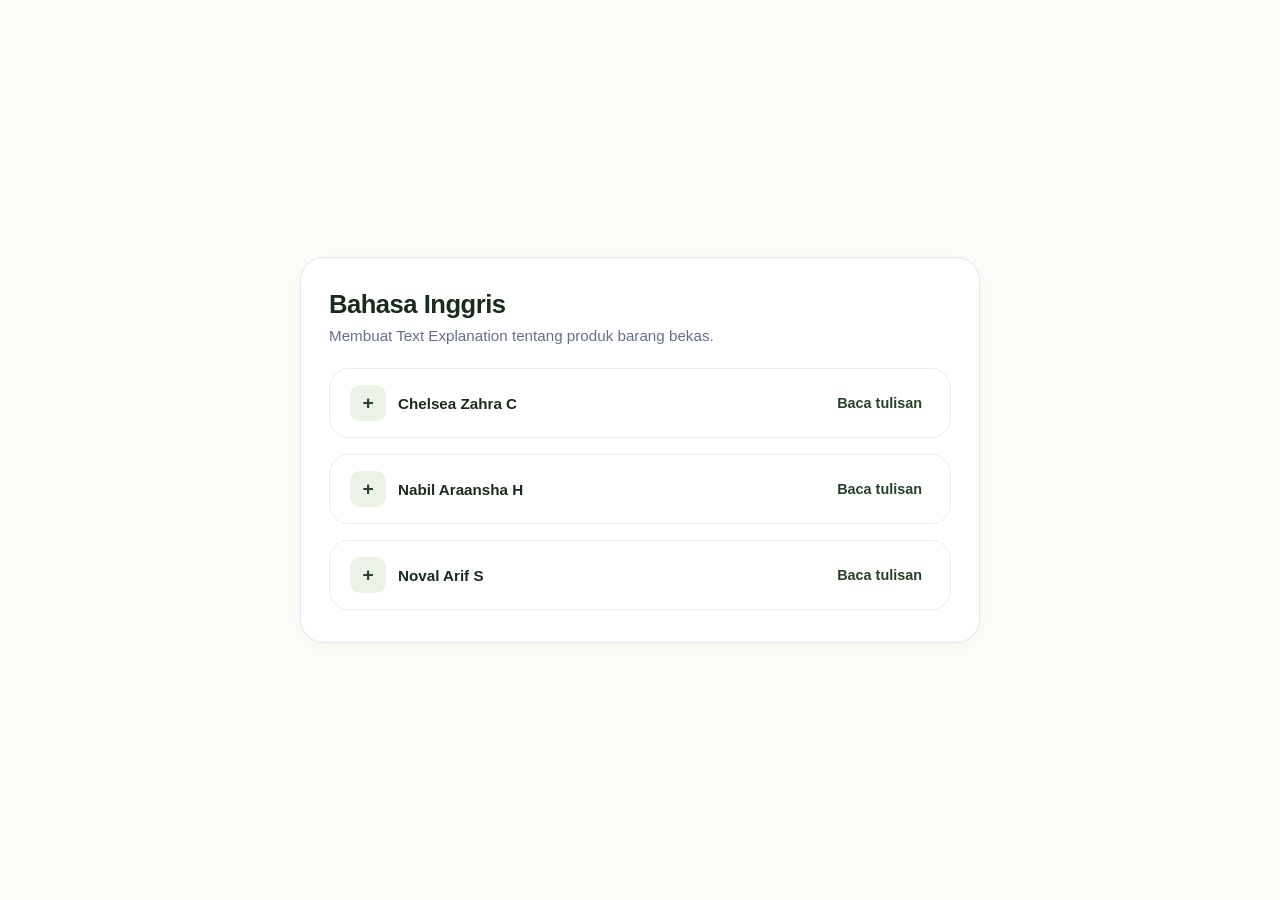
<file: inggris.html>
<!DOCTYPE html>
<html lang="id">
<head>
    <meta charset="UTF-8">
    <meta name="viewport" content="width=device-width, initial-scale=1.0">
    <title>Bahasa Inggris - Isu Lingkungan</title>
    <!-- Menghubungkan ke file CSS eksternal -->
    <link rel="stylesheet" href="inggris.css">
</head>
<body>

    <div class="card">
        <h1 class="card-title">Bahasa Inggris</h1>
        <p class="card-subtitle">Membuat Text Explanation tentang produk barang bekas.</p>

        <div class="student-list">
            
            <!-- Siswa 1 -->
            <div class="student-item" id="student-1">
                <div class="student-header">
                    <div class="student-info">
                        <div class="icon-toggle" onclick="toggleText(1)">+</div>
                        <span class="sub-label">Text Explanation</span>
                        <span class="student-name">Chelsea Zahra C</span>
                    </div>
                    <button class="toggle-btn" onclick="toggleText(1)">Baca tulisan</button>
                </div>
                
                <!-- Teks Esai / Report Text -->
                <div class="text-content">
                <p>Paragraph 1 – General Statement
Modern technology has revolutionized everyday household items, including the traditional garbage can. Traditional bins often accumulate dangerous bacteria and spread unpleasant smells throughout the room when opened manually. To overcome these problems, the smart trash bin was invented as an automated waste management tool that enhances personal hygiene and keeps indoor environments clean.

Paragraph 2 – The Operation and Odor Control Process
The bin operates using an infrared sensor located on the front panel that constantly scans for hands or objects nearby. Once a hand is detected above the lid, the internal circuit triggers a motorized hinge to open the cover instantly without physical touch. Inside the container, an active carbon filter and built-in UV sterilizer work automatically to eliminate airborne bacteria and neutralize foul smells before the lid closes back down after a few seconds.

Paragraph 3 – The Result and Its Impact
In conclusion, the smart trash bin makes disposing of garbage completely hands-free while maintaining a fresh atmosphere. By stopping the cross-contamination of germs and controlling odors automatically, this modern device provides an essential upgrade for maintaining healthier home and office spaces.</p>
                </div>
            </div>

            <!-- Siswa 2 -->
            <div class="student-item" id="student-2">
                <div class="student-header">
                    <div class="student-info">
                        <div class="icon-toggle" onclick="toggleText(2)">+</div>
                        <span class="sub-label">Text Explanation</span>
                        <span class="student-name">Nabil Araansha H</span>
                    </div>
                    <button class="toggle-btn" onclick="toggleText(2)">Baca tulisan</button>
                </div>
                
                <!-- Teks Esai / Report Text -->
                <div class="text-content">
                <p>Paragraph 1 – General Statement
Modern technology has revolutionized everyday household items, including the traditional garbage can. Traditional bins often accumulate dangerous bacteria and spread unpleasant smells throughout the room when opened manually. To overcome these problems, the smart trash bin was invented as an automated waste management tool that enhances personal hygiene and keeps indoor environments clean.

Paragraph 2 – The Operation and Odor Control Process
The bin operates using an infrared sensor located on the front panel that constantly scans for hands or objects nearby. Once a hand is detected above the lid, the internal circuit triggers a motorized hinge to open the cover instantly without physical touch. Inside the container, an active carbon filter and built-in UV sterilizer work automatically to eliminate airborne bacteria and neutralize foul smells before the lid closes back down after a few seconds.

Paragraph 3 – The Result and Its Impact
In conclusion, the smart trash bin makes disposing of garbage completely hands-free while maintaining a fresh atmosphere. By stopping the cross-contamination of germs and controlling odors automatically, this modern device provides an essential upgrade for maintaining healthier home and office spaces..</p>
                </div>
            </div>

            <!-- Siswa 3 -->
            <div class="student-item" id="student-3">
                <div class="student-header">
                    <div class="student-info">
                        <div class="icon-toggle" onclick="toggleText(3)">+</div>
                        <span class="sub-label">Text Explanation</span>
                        <span class="student-name">Noval Arif S </span>
                    </div>
                    <button class="toggle-btn" onclick="toggleText(3)">Baca tulisan</button>
                </div>
                
                <!-- Teks Esai / Report Text -->
                <div class="text-content">
                    <p>Paragraph 1 – General Statement
Maintaining a clean living area often becomes difficult when trash bins overflow quickly and require frequent manual handling. To address this efficiency issue, smart trash bins have been created with advanced electronic components. These modern devices serve as an intelligent solution designed to optimize waste storage and simplify daily sanitation routines.

Paragraph 2 – The Compacting and Sorting Mechanism
When a person approaches the device, proximity sensors detect the presence and immediately lift the top lid using a small electric motor. Once waste is dropped inside, internal sensors categorize the material and activate an automatic trash compactor mechanism. This internal press compresses the garbage downward, which dramatically increases the overall capacity of the bin before a full-indicator light turns on to notify the user.

Paragraph 3 – The Result and Its Impact
Ultimately, this smart technology transforms standard waste disposal into an automated and space-efficient system. By compacting waste automatically and limiting physical contact, the smart trash bin reduces the frequency of trash bag replacements and supports a more modern, hygienic lifestyle..</p>
                </div>
            </div>

        </div>
    </div>

    <!-- Script JavaScript untuk Fitur Buka/Tutup Tulisan -->
    <script>
        function toggleText(id) {
            const item = document.getElementById(`student-${id}`);
            const btn = item.querySelector('.toggle-btn');
            const icon = item.querySelector('.icon-toggle');

            // Cek apakah item sedang terbuka
            if (item.classList.contains('active')) {
                item.classList.remove('active');
                btn.textContent = 'Baca tulisan';
                icon.textContent = '+';
            } else {
                item.classList.add('active');
                btn.textContent = 'Tutup tulisan';
                icon.textContent = '−';
            }
        }
    </script>
</body>
</html>
</file>
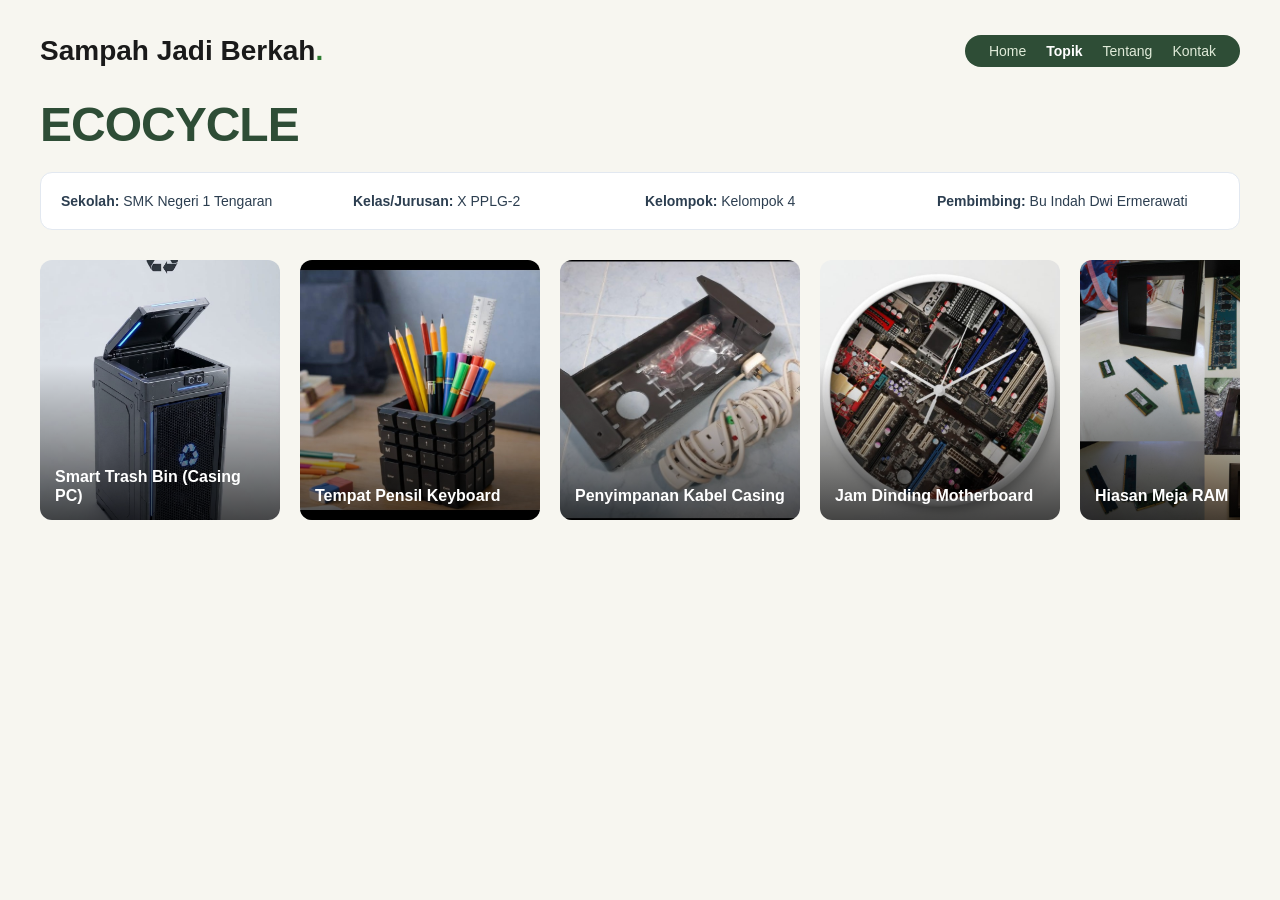
<file: ipas.html>
<!DOCTYPE html>
<html lang="id">
<head>
    <meta charset="UTF-8">
    <meta name="viewport" content="width=device-width, initial-scale=1.0">
    <title>ECOCYCLE - Sampah Jadi Berkah</title>
    <link rel="stylesheet" href="ipas.css" />
</head>
<body>

    <!-- Header / Navigasi -->
    <header>
        <div class="logo">Sampah Jadi Berkah<span>.</span></div>
        <div class="nav-pill">
            <a href="index.html">Home</a>
            <a href="ipas.html" class="active">Topik</a>
            <a href="index.html">Tentang</a>
            <a href="index.html">Kontak</a>
        </div>
    </header>

    <!-- Judul Header Topik -->
    <h1 class="hero-title">ECOCYCLE</h1>

    <!-- Informasi Identitas Sekolah & Proyek -->
    <div class="meta-box">
        <div><strong>Sekolah:</strong> SMK Negeri 1 Tengaran</div>
        <div><strong>Kelas/Jurusan:</strong> X PPLG-2</div>
        <div><strong>Kelompok:</strong> Kelompok 4</div>
        <div><strong>Pembimbing:</strong> Bu Indah Dwi Ermerawati</div>
    </div>

    <!-- Galeri Kartu Produk Satu Baris (Horizontal) -->
    <div class="gallery-container">
        
        <!-- Card 1 -->
        <div class="card-wrapper">
            <div class="gallery-card card-1" onclick="showDetails(0, this)">
                <div class="card-bg-overlay"></div>
                <div class="card-title">Smart Trash Bin (Casing PC)</div>
            </div>
        </div>

        <!-- Card 2 -->
        <div class="card-wrapper">
            <div class="gallery-card card-2" onclick="showDetails(1, this)">
                <div class="card-bg-overlay"></div>
                <div class="card-title">Tempat Pensil Keyboard</div>
            </div>
        </div>

        <!-- Card 3 -->
        <div class="card-wrapper">
            <div class="gallery-card card-3" onclick="showDetails(2, this)">
                <div class="card-bg-overlay"></div>
                <div class="card-title">Penyimpanan Kabel Casing</div>
            </div>
        </div>

        <!-- Card 4 -->
        <div class="card-wrapper">
            <div class="gallery-card card-4" onclick="showDetails(3, this)">
                <div class="card-bg-overlay"></div>
                <div class="card-title">Jam Dinding Motherboard</div>
            </div>
        </div>

        <!-- Card 5 -->
        <div class="card-wrapper">
            <div class="gallery-card card-5" onclick="showDetails(4, this)">
                <div class="card-bg-overlay"></div>
                <div class="card-title">Hiasan Meja RAM</div>
            </div>
        </div>

        <!-- Card 6 -->
        <div class="card-wrapper">
            <div class="gallery-card card-6" onclick="showDetails(5, this)">
                <div class="card-bg-overlay"></div>
                <div class="card-title">Lampu Hias Motherboard</div>
            </div>
        </div>

    </div>

    <!-- Panel Penjelasan Otomatis di Bawah Barisan Foto -->
    <div class="description-panel" id="descPanel">
        <h3 id="productTitle">Pilih salah satu produk di atas</h3>
        <p id="productDesc">Klik pada salah satu foto di barisan atas untuk melihat ulasan lengkap, alat, bahan, langkah pembuatan, dan estimasi biayanya.</p>
        
        <div class="detail-grid" id="detailGrid" style="display: none;">
            <div>
                <h4>Alat & Bahan</h4>
                <p><strong>Alat:</strong> <span id="productTools">-</span></p>
                <p><strong>Bahan:</strong> <span id="productMaterials">-</span></p>
                <div class="price-badge" id="productPrice">Biaya: - | Harga Jual: -</div>
                <div class="profit-badge" id="productProfit" style="margin-top: 8px; font-weight: bold; color: #2e7d32;">Laba: -</div>
            </div>
            <div>
                <h4>Langkah-Langkah Pembuatan</h4>
                <ol id="productSteps"></ol>
            </div>
        </div>
    </div>

    <script>
        const productsData = [
            {
                title: "Smart Trash Bin dari Casing PC Bekas",
                desc: "Smart Trash Bin dari casing PC bekas merupakan produk kreatif yang memanfaatkan limbah elektronik menjadi tempat sampah otomatis menggunakan sensor ultrasonik HC-SR04 dan servo motor berbasis Arduino[cite: 1].",
                tools: "Obeng, Tang, Bor, Gerinda[cite: 1]",
                materials: "Casing PC bekas, Sensor ultrasonik HC-SR04, Arduino Uno, Servo motor, Kabel jumper, Adaptor, Engsel & baut, Kantong sampah[cite: 1]",
                cost: "Rp200.000",
                price: "Rp250.000",
                profit: "Rp50.000 (25%)",
                steps: [
                    "Menyiapkan alat dan bahan[cite: 1].",
                    "Membersihkan casing PC bekas dari debu dan kotoran[cite: 1].",
                    "Melepas komponen komputer yang tidak diperlukan[cite: 1].",
                    "Memodifikasi casing agar dapat digunakan sebagai tempat sampah[cite: 1].",
                    "Memasang engsel pada bagian tutup casing[cite: 1].",
                    "Memasang sensor ultrasonik pada bagian depan casing[cite: 1].",
                    "Memasang servo motor untuk menggerakkan tutup tempat sampah[cite: 1].",
                    "Menghubungkan sensor dan servo motor ke Arduino[cite: 1].",
                    "Memasukkan program sederhana ke Arduino agar tutup terbuka/tertutup otomatis[cite: 1].",
                    "Melakukan pengujian sensor dan tutup tempat sampah[cite: 1]."
                ]
            },
            {
                title: "Tempat Pensil dari Keyboard Bekas",
                desc: "Tempat pensil dari keyboard bekas memanfaatkan limbah tombol keyboard yang ditempelkan pada kaleng bekas untuk wadah alat tulis yang unik dan bernilai jual[cite: 1].",
                tools: "Obeng kecil, Tang, Gunting, Lem tembak[cite: 1]",
                materials: "Keyboard bekas, Kaleng bekas, Lem stik, Kardus bekas, Cat warna[cite: 1]",
                cost: "Rp25.000",
                price: "Rp40.000",
                profit: "Rp15.000 (60%)",
                steps: [
                    "Menyiapkan alat dan bahan[cite: 1].",
                    "Membersihkan kaleng bekas yang akan digunakan[cite: 1].",
                    "Melepas tombol-tombol keyboard bekas menggunakan obeng kecil[cite: 1].",
                    "Merapikan dan menghaluskan bagian kaleng yang tajam[cite: 1].",
                    "Menempelkan tombol keyboard pada bagian luar kaleng menggunakan lem[cite: 1].",
                    "Membuat alas dari kardus bekas agar tempat pensil lebih stabil.",
                    "Mengecat dan menghias produk sesuai kreativitas.",
                    "Memeriksa kekuatan lem dan kerapian hasil akhir."
                ]
            },
            {
                title: "Tempat Penyimpanan Kabel dari Casing Komputer",
                desc: "Memanfaatkan casing komputer bekas untuk merapikan kabel USB, charger, dan kabel LAN agar tersusun rapi berdasarkan jenisnya[cite: 1].",
                tools: "Obeng, Tang, Gunting, Penggaris[cite: 1]",
                materials: "Casing komputer bekas, Sekat kardus bekas, Cat semprot, Karet pengikat kabel, Pelapis bagian tepi[cite: 1]",
                cost: "Rp45.000",
                price: "Rp65.000",
                profit: "Rp20.000 (44.4%)",
                steps: [
                    "Menyiapkan alat dan bahan[cite: 1].",
                    "Membersihkan casing komputer bekas dari debu[cite: 1].",
                    "Memastikan casing tidak memiliki bagian tajam atau berbahaya[cite: 1].",
                    "Menentukan bagian casing yang digunakan sebagai tempat penyimpanan[cite: 1].",
                    "Membuat sekat menggunakan kardus bekas[cite: 1].",
                    "Memasang sekat agar kabel dapat dikelompokkan berdasarkan jenisnya[cite: 1].",
                    "Mengecat casing agar terlihat lebih menarik[cite: 1].",
                    "Menambahkan karet pengikat kabel dan memeriksa kerapian[cite: 1]."
                ]
            },
            {
                title: "Jam Dinding dari Limbah Motherboard",
                desc: "Produk hiasan dinding fungsional yang memanfaatkan motherboard bekas sebagai papan jam bernuansa seni teknologi[cite: 1].",
                tools: "Obeng, Tang, Gunting, Lem tembak[cite: 1]",
                materials: "Motherboard bekas, Mesin jam dinding, Jarum jam, Baterai AA, Pengait gantung[cite: 1]",
                cost: "Rp40.000",
                price: "Rp75.000",
                profit: "Rp35.000 (87.5%)",
                steps: [
                    "Menyiapkan alat dan bahan[cite: 1].",
                    "Membersihkan motherboard bekas dari debu[cite: 1].",
                    "Memastikan motherboard aman dari bagian tajam[cite: 1].",
                    "Menentukan titik tengah motherboard untuk lubang mesin jam[cite: 1].",
                    "Melubangi bagian tengah motherboard[cite: 1].",
                    "Memasang mesin jam di bagian belakang dan jarum jam di depan[cite: 1].",
                    "Memasang baterai, mengatur waktu, dan memasang pengait gantungan[cite: 1]."
                ]
            },
            {
                title: "Hiasan Meja dari RAM Komputer Bekas",
                desc: "Memanfaatkan komponen RAM komputer bekas yang dirangkai dan ditempel pada alas kayu menjadi dekorasi meja bertema teknologi[cite: 1].",
                    tools: "Tang, Penggaris, Lem tembak[cite: 1]",
                    materials: "RAM komputer bekas, Alas kayu bekas, Lem stik, Cat dekorasi[cite: 1]",
                    cost: "Rp20.000",
                    price: "Rp35.000",
                    profit: "Rp15.000 (75%)",
                    steps: [
                    "Menyiapkan alat dan bahan[cite: 1].",
                    "Membersihkan RAM komputer bekas dari debu[cite: 1].",
                    "Menyiapkan alas kayu sebagai dudukan[cite: 1].",
                    "Menata RAM sesuai bentuk desain yang diinginkan[cite: 1].",
                    "Merekatkan RAM serta alas kayu menggunakan lem tembak[cite: 1].",
                    "Memeriksa kerapian dan kestabilan hiasan meja[cite: 1]."
                ]
            },
            {
                title: "Lampu Hias dari Motherboard",
                desc: "Lampu tidur/hias estetik yang memanfaatkan papan sirkuit motherboard/PCB bekas yang dirangkai membentuk kubus, dilengkapi lampu LED temali untuk menciptakan nuansa seni teknologi yang hangat.",
                tools: "Solder, Timah, Tang potong, Bor mini, Lem tembak / sekrup kecil",
                materials: "Papan motherboard/PCB bekas (4-5 lembar), Lampu LED temali (string lights), Kabel & colokan, Kawat/batang logam kecil untuk kaki penyangga",
                cost: "Rp50.000",
                price: "Rp90.000",
                profit: "Rp40.000 (80%)",
                steps: [
                    "Menyiapkan alat dan bahan utama yang diperlukan untuk pembuatan lampu hias.",
                    "Membersihkan papan motherboard/PCB bekas dari debu, kotoran, atau sisa komponen yang tidak terpakai menggunakan sikat dan cairan pembersih.",
                    "Memotong atau memilih ukuran papan PCB yang seragam agar pas saat disatukan menjadi bentuk kubus penutup lampu.",
                    "Membuat lubang-lubang kecil di bagian tepi sisi PCB menggunakan bor mini sebagai jalur pengait kawat atau sekrup penyambung.",
                    "Merangkai dan menyatukan setiap lembaran papan PCB membentuk struktur bangun ruang kubus menggunakan kawat, solder, atau lem tembak yang kuat pada bagian sudutnya.",
                    "Memasang kaki-kaki penopang dari kawat tebal atau batang logam kecil di sudut bagian bawah agar lampu dapat berdiri dengan kokoh dan stabil.",
                    "Memasukkan rangkaian lampu LED temali (string lights) ke dalam rongga kubus PCB secara merata agar cahaya dapat terpancar indah.",
                    "Menghubungkan jalur kabel listrik lampu ke sumber daya/saklar, lalu menguji fungsi nyala lampunya.",
                    "Melakukan pemeriksaan akhir pada kerapian struktur dan lem, dan lampu hias motherboard siap dipajang atau dijual."
                ]
            }
        ];

        function showDetails(index, cardElement) {
            const cards = document.querySelectorAll('.gallery-card');
            cards.forEach(c => c.classList.remove('active'));

            cardElement.classList.add('active');

            const data = productsData[index];

            document.getElementById('productTitle').innerText = data.title;
            document.getElementById('productDesc').innerText = data.desc;
            document.getElementById('productTools').innerText = data.tools;
            document.getElementById('productMaterials').innerText = data.materials;
            document.getElementById('productPrice').innerText = `Total Biaya Bahan: ${data.cost} | Estimasi Harga Jual: ${data.price}`;
            document.getElementById('productProfit').innerText = `Keuntungan (Laba): ${data.profit}`;

            const stepsContainer = document.getElementById('productSteps');
            stepsContainer.innerHTML = '';
            data.steps.forEach(step => {
                const li = document.createElement('li');
                li.innerText = step;
                stepsContainer.appendChild(li);
            });

            const panel = document.getElementById('descPanel');
            document.getElementById('detailGrid').style.display = 'grid';
            panel.classList.add('active');
            panel.scrollIntoView({ behavior: 'smooth' });
        }
    </script>
</body>
</html>
</file>
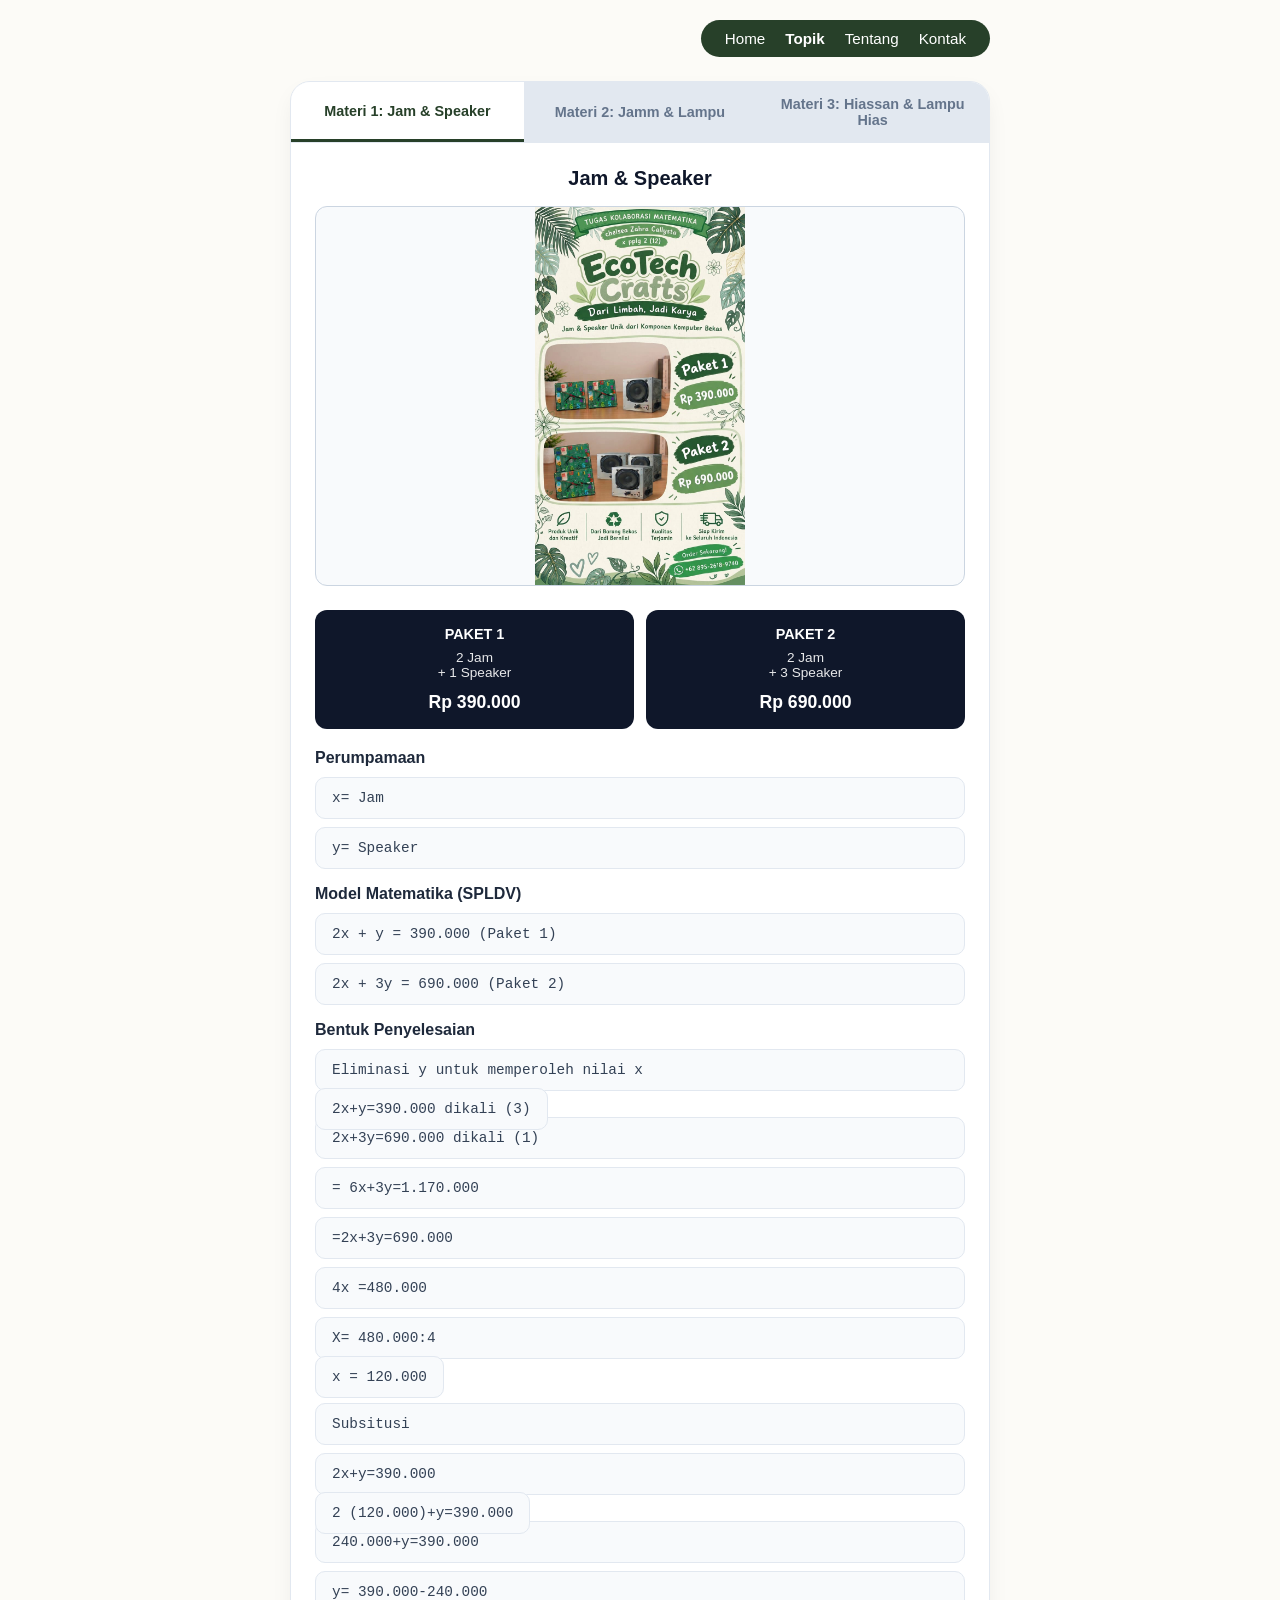
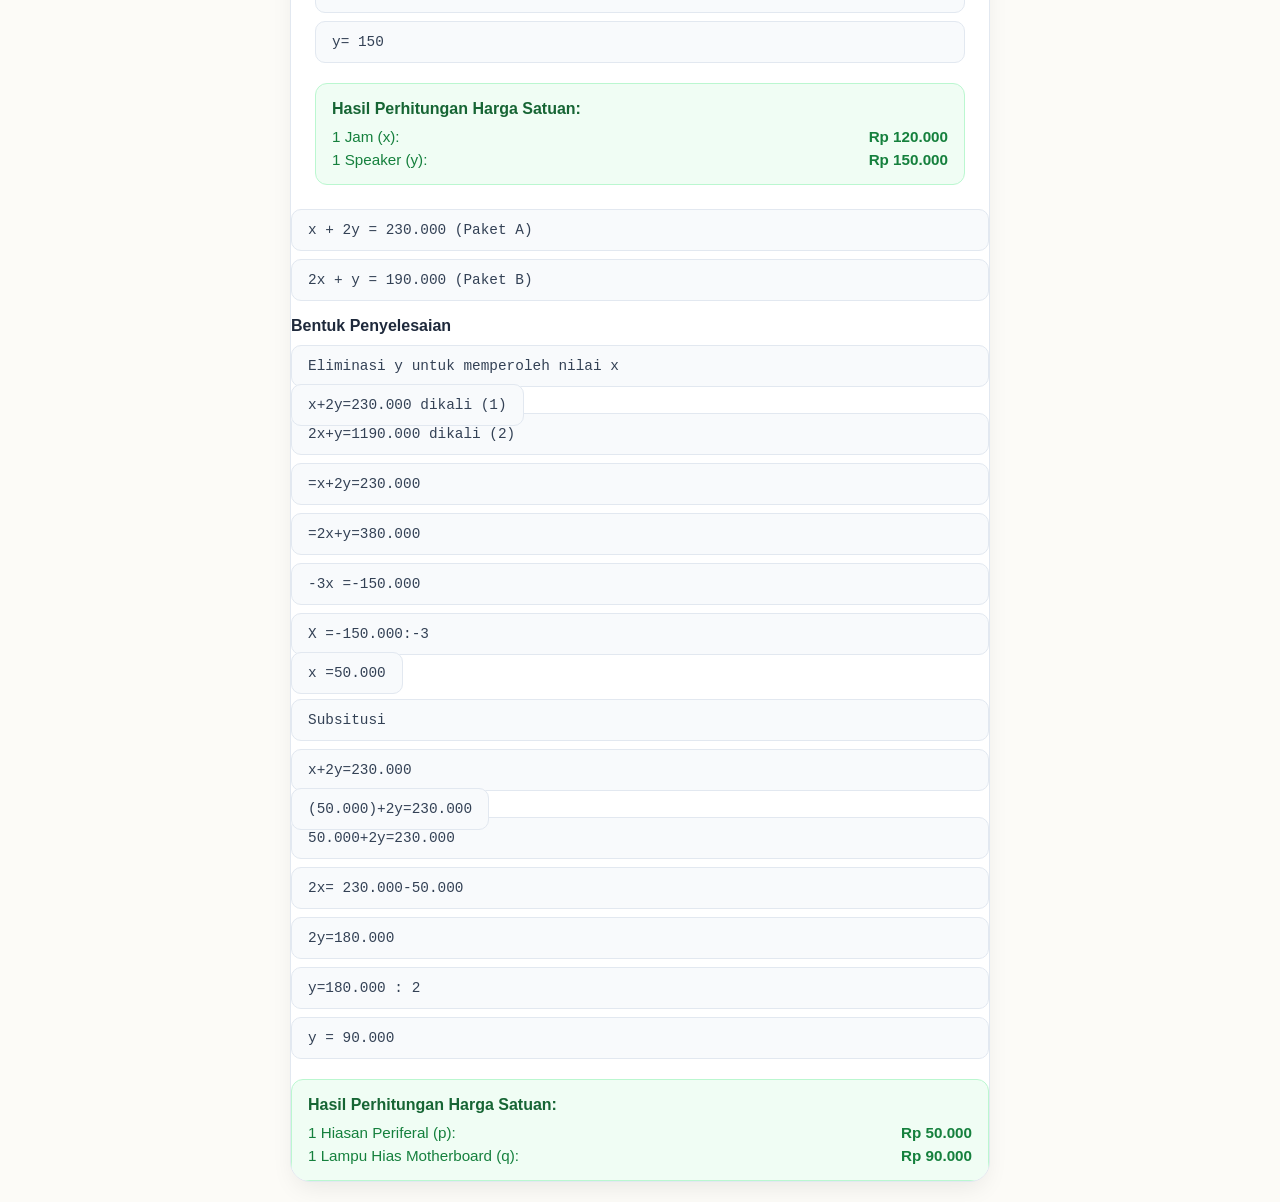
<file: matematika.html>
<!DOCTYPE html>
<html lang="id">
<head>
    <meta charset="UTF-8">
    <meta name="viewport" content="width=device-width, initial-scale=1.0">
    <title>Platform Pembelajaran & Tugas</title>
    <!-- Menghubungkan ke file matematika.css -->
    <link rel="stylesheet" href="matematika.css">
</head>
<body>

    <!-- Navigasi Header Kanan -->
    <div class="header-wrapper">
        <nav class="nav-container">
            <a href="index.html">Home</a>
            <a href="matematika.html" class="active">Topik</a>
            <a href="index.html">Tentang</a>
            <a href="index.html">Kontak</a>
        </nav>
    </div>

    <!-- Kontainer Utama Halaman -->
    <div class="main-wrapper">

        <!-- KARTU 1: Analisis 3 Materi Matematika (SPLDV) -->
        <div class="main-card">
            <div class="tabs">
                <button class="tab-btn active" onclick="switchTab(0)">Materi 1: Jam & Speaker</button>
                <button class="tab-btn" onclick="switchTab(1)">Materi 2: Jamm & Lampu</button>
                <button class="tab-btn" onclick="switchTab(2)">Materi 3: Hiassan & Lampu Hias</button>
            </div>

            <!-- Content Materi 1 -->
            <div class="content materi1 active">
                <h2>Jam & Speaker</h2>
                <div class="image-container">
                    <img class="poster-img" src="matematiika chelsea.jpeg" alt="Poster 1">
                </div>
                
                <div class="package-grid">
                    <div class="package-card">
                        <div class="package-title">Paket 1</div>
                        <div class="package-detail">2 Jam<br>+ 1 Speaker</div>
                        <div class="package-price">Rp 390.000</div>
                    </div>
                    <div class="package-card">
                        <div class="package-title">Paket 2</div>
                        <div class="package-detail">2 Jam<br>+ 3 Speaker</div>
                        <div class="package-price">Rp 690.000</div>
                    </div>
                </div>

                <div class="section-title">Perumpamaan</div>
                <div class="math-box">x= Jam</div>
                <div class="math-box">y= Speaker</div>
                <div class="section-title">Model Matematika (SPLDV)</div>
                <div class="math-box">2x + y = 390.000 (Paket 1)</div>
                <div class="math-box">2x + 3y = 690.000 (Paket 2)</div>

                <div class="section-title">Bentuk Penyelesaian</div>
                <div class="math-box">Eliminasi y untuk memperoleh nilai x</div>
                <diiv class="math-box">2x+y=390.000 dikali (3)</diiv>
                <div class="math-box">2x+3y=690.000 dikali (1)</div>
                <div class="math-box">= 6x+3y=1.170.000</div>
                <div class="math-box">=2x+3y=690.000</div>
                <div class="math-box">4x  =480.000</div>
                <div class="math-box">X= 480.000:4 </div>
                <diiv class="math-box">x = 120.000</diiv>
                <br>

                <br>
                <div class="math-box">Subsitusi</div>
                <div class="math-box">2x+y=390.000 </div>
                <diiv class="math-box">2 (120.000)+y=390.000</diiv>
                <div class="math-box">240.000+y=390.000</div>
                <div class="math-box">y= 390.000-240.000</div>
                <div class="math-box">y= 150</div>
                
                <div class="result-card">
                    <h3>Hasil Perhitungan Harga Satuan:</h3>
                    <div class="result-item">
                        <span>1 Jam  (x):</span>
                        <strong>Rp 120.000</strong>
                    </div>
                    <div class="result-item">
                        <span>1 Speaker (y):</span>
                        <strong>Rp 150.000</strong>
                    </div>
                </div>
            </div>

            <!-- Content Materi 2 -->
            <div class="content materi2">
                <h2>Robot & Rak Buku</h2>
                <div class="image-container">
                    <img class="poster-img" src="matematika nabil.jpeg" alt="Poster 2">
                </div>
                
                <div class="package-grid">
                    <div class="package-card">
                        <div class="package-title">Paket 1</div>
                        <div class="package-detail">2 Jamm<br>+ 1 Lampu</div>
                        <div class="package-price">Rp 330.000</div>
                    </div>
                    <div class="package-card">
                        <div class="package-title">Paket 2</div>
                        <div class="package-detail">3 Jam<br>+ 4 Lampu</div>
                        <div class="package-price">Rp 720.000</div>
                    </div>
                </div>

                <div class="section-title">Perumpamaan</div>
                <div class="math-box">x= Jam</div>
                <div class="math-box">y= Lammpu</div>

                <div class="section-title">Model Matematika (SPLDV)</div>
                <div class="math-box">2x + y =330.000 (Paket 1)</div>
                <div class="math-box">3x + 4y =720.000 (Paket 2)</div>

                <div class="section-title"> Bentuk Penyelesaian</div>
                <div class="math-box">Eliminasi y untuk memperoleh nilai x</div>
                <diiv class="math-box">2x+y=330.000 dikali (4)</diiv>
                <div class="math-box">3x+4y=720.000 dikali (1)</div>
                <div class="math-box">=8x+4y=1.320.000</div>
                <div class="math-box">=3x+4y=720.000</div>
                <div class="math-box">5x  =600.000</div>
                <div class="math-box">X =600.000:4 </div>
                <diiv class="math-box">x =120.000</diiv>
                <br>

                <br>
                <div class="math-box">Subsitusi</div>
                <div class="math-box">2x+y=330.000 </div>
                <diiv class="math-box">2 (120.000)+y=330.000</diiv>
                <div class="math-box">240.000+y=330.000</div>
                <div class="math-box">y= 330.000-240.000</div>
                <div class="math-box">y=90.000</div>
                

                <div class="result-card">
                    <h3>Hasil Perhitungan Harga Satuan:</h3>
                    <div class="result-item">
                        <span>1 Jams (x):</span>
                        <strong>Rp 120.000</strong>
                    </div>
                    <div class="result-item">
                        <span>1Lampu (y):</span>
                        <strong>Rp 90.000</strong>
                    </div>
                </div>
            </div>

            <!-- Content Materi 3 -->
            <div class="content materi3">
                <h2>Paket Dekorasi Meja</h2>
                <div class="image-container">
                    <img class="poster-img" src="matematika noval.jpeg" alt="Poster 3">
                </div>
                
                <div class="package-grid">
                    <div class="package-card">
                        <div class="package-title">Paket A</div>
                        <div class="package-detail">1 Hiasan Periferal<br>+ 2 Lampu Motherboard</div>
                        <div class="package-price">Rp 230.000</div>
                    </div>
                    <div class="package-card">
                        <div class="package-title">Paket B</div>
                        <div class="package-detail">2 Hiasan Periferal<br>+ 1 Lampu Motherboard</div>
                        <div class="package-price">Rp 190.000</div>
                    </div>
                </div>

                <div class="section-title">Perumpamaan</div>
                <div class="math-box">x= Hiasan</div>
                <div class="math-box">y= Lampu Motherboard</div

                <div class="section-title">Model Matematika (SPLDV)</div>
                <div class="math-box">x + 2y = 230.000 (Paket A)</div>
                <div class="math-box">2x + y = 190.000 (Paket B)</div>

                <div class="section-title"> Bentuk Penyelesaian</div>
                <div class="math-box">Eliminasi y untuk memperoleh nilai x</div>
                <diiv class="math-box"> x+2y=230.000 dikali (1)</diiv>
                <div class="math-box">2x+y=1190.000 dikali (2)</div>
                <div class="math-box">=x+2y=230.000</div>
                <div class="math-box">=2x+y=380.000</div>
                <div class="math-box">-3x  =-150.000</div>
                <div class="math-box">X =-150.000:-3 </div>
                <diiv class="math-box">x =50.000</diiv>
                <br>

                <br>
                <div class="math-box">Subsitusi</div>
                <div class="math-box">x+2y=230.000 </div>
                <diiv class="math-box">(50.000)+2y=230.000</diiv>
                <div class="math-box">50.000+2y=230.000</div>
                <div class="math-box">2x= 230.000-50.000</div>
                <div class="math-box">2y=180.000</div>
                <div class="math-box">y=180.000 : 2</div>
                <div class="math-box">y = 90.000</div>

                <div class="result-card">
                    <h3>Hasil Perhitungan Harga Satuan:</h3>
                    <div class="result-item">
                        <span>1 Hiasan Periferal (p):</span>
                        <strong>Rp 50.000</strong>
                    </div>
                    <div class="result-item">
                        <span>1 Lampu Hias Motherboard (q):</span>
                        <strong>Rp 90.000</strong>
                    </div>
                </div>
            </div>
        </div>

        

    </div>

    <script>
        function switchTab(index) {
            const tabs = document.querySelectorAll('.tab-btn');
            const contents = document.querySelectorAll('.content');

            tabs.forEach((tab, i) => {
                if (i === index) {
                    tab.classList.add('active');
                    contents[i].classList.add('active');
                } else {
                    tab.classList.remove('active');
                    contents[i].classList.remove('active');
                }
            });
        }
    </script>
</body>
</html>
</file>
<file: inggris.css>
* {
    box-sizing: border-box;
    margin: 0;
    padding: 0;
    font-family: -apple-system, BlinkMacSystemFont, "Segoe UI", Roboto, Helvetica, Arial, sans-serif;
}

body {
    background-color: #fcfbf7;
    display: flex;
    justify-content: center;
    align-items: center;
    min-height: 100vh;
    padding: 20px;
}

.card {
    background-color: #ffffff;
    border-radius: 24px;
    padding: 32px 28px;
    width: 100%;
    max-width: 680px;
    box-shadow: 0 4px 20px rgba(0, 0, 0, 0.03);
    border: 1px solid #e2e8f0;
}

.card-title {
    font-size: 1.6rem;
    font-weight: 800;
    color: #1a2b1e;
    margin-bottom: 8px;
    letter-spacing: -0.5px;
}

.card-subtitle {
    font-size: 0.95rem;
    color: #667085;
    margin-bottom: 24px;
    font-weight: 400;
}

.student-list {
    display: flex;
    flex-direction: column;
    gap: 16px;
}

.student-item {
    border: 1px solid #eaecf0;
    border-radius: 20px;
    padding: 16px 20px;
    background-color: #ffffff;
    transition: all 0.3s ease;
}

.student-header {
    display: flex;
    align-items: center;
    justify-content: space-between;
}

.student-info {
    display: flex;
    align-items: center;
    gap: 12px;
}

.icon-toggle {
    width: 36px;
    height: 36px;
    background-color: #eaf3e6;
    border-radius: 10px;
    display: flex;
    align-items: center;
    justify-content: center;
    color: #274029;
    font-size: 1.2rem;
    font-weight: 600;
    cursor: pointer;
    user-select: none;
}

.sub-label {
    font-size: 0.85rem;
    color: #94a3b8;
    display: none;
}

.student-name {
    font-size: 0.95rem;
    font-weight: 700;
    color: #1a2b1e;
}

.toggle-btn {
    background: none;
    border: none;
    color: #274029;
    font-size: 0.9rem;
    font-weight: 700;
    cursor: pointer;
    padding: 4px 8px;
    transition: opacity 0.2s;
}

.toggle-btn:hover {
    opacity: 0.7;
}

/* Bagian Teks Laporan yang Tersembunyi */
.text-content {
    display: none;
    margin-top: 16px;
    padding-top: 16px;
    border-top: 1px solid #f1f5f9;
    color: #64748b;
    font-size: 0.9rem;
    line-height: 1.6;
}

.text-content p {
    margin-bottom: 12px;
}

.text-content p:last-child {
    margin-bottom: 0;
}

/* Styling saat mode Terbuka/Klik (Active) */
.student-item.active {
    background-color: #f8fafc;
    border-color: #cbd5e1;
}

.student-item.active .sub-label {
    display: inline;
}

.student-item.active .text-content {
    display: block;
}
</file>
<file: ipas.css>
* {
            margin: 0;
            padding: 0;
            box-sizing: border-box;
            font-family: 'Segoe UI', Tahoma, Geneva, Verdana, sans-serif;
        }

        body {
            background-color: #f7f6f0;
            color: #2c3e50;
            padding: 20px 40px;
        }

        /* Header Navigation */
        header {
            display: flex;
            justify-content: space-between;
            align-items: center;
            padding: 15px 0 30px 0;
        }

        .logo {
            font-size: 28px;
            font-weight: bold;
            color: #1a1a1a;
        }

        .logo span {
            color: #2e7d32;
        }

        .nav-pill {
            background-color: #2e4d36;
            padding: 8px 24px;
            border-radius: 30px;
            display: flex;
            gap: 20px;
        }

        .nav-pill a {
            color: #e0ebd9;
            text-decoration: none;
            font-size: 14px;
            font-weight: 500;
        }

        .nav-pill a.active, .nav-pill a:hover {
            color: #ffffff;
            font-weight: bold;
        }

        /* Banner Identitas */
        .hero-title {
            font-size: 48px;
            font-weight: 800;
            color: #2e4d36;
            margin-bottom: 20px;
            letter-spacing: -1px;
        }

        .meta-box {
            background: #ffffff;
            padding: 20px;
            border-radius: 12px;
            margin-bottom: 30px;
            border: 1px solid #e2e8f0;
            display: grid;
            grid-template-columns: repeat(auto-fit, minmax(200px, 1fr));
            gap: 10px;
            font-size: 14px;
        }

        /* Gallery Grid Satu Baris (Horizontal Scroll atau Flex) */
        .gallery-container {
            display: flex;
            gap: 20px;
            overflow-x: auto;
            padding-bottom: 15px;
            margin-bottom: 20px;
            scroll-behavior: smooth;
        }

        .card-wrapper {
            flex: 0 0 240px; /* Lebar tetap per kartu agar sejajar satu baris */
            display: flex;
            flex-direction: column;
        }

        .gallery-card {
            border-radius: 12px;
            overflow: hidden;
            cursor: pointer;
            transition: transform 0.2s ease, box-shadow 0.2s ease;
            position: relative;
            height: 260px;
            display: flex;
            flex-direction: column;
            justify-content: flex-end;
            padding: 15px;
            background-size: cover;
            background-position: center;
        }

        .gallery-card:hover {
            transform: translateY(-4px);
            box-shadow: 0 8px 18px rgba(0,0,0,0.15);
        }

        .gallery-card.active {
            outline: 4px solid #2e7d32;
        }

        /* Card Overlay & Text */
        .card-bg-overlay {
            position: absolute;
            top: 0; left: 0; right: 0; bottom: 0;
            background: linear-gradient(180deg, rgba(0,0,0,0) 40%, rgba(0,0,0,0.7) 100%);
            z-index: 1;
        }

        .card-title {
            position: relative;
            z-index: 2;
            color: #ffffff;
            font-weight: 700;
            font-size: 16px;
            line-height: 1.2;
        }

        /* Pengaturan File Foto Asli Anda */
        .card-1 { background-image: url('WhatsApp Image 2026-11-01 at 16.27.04.jpeg'); }
        .card-2 { background-image: url('WhatsApp Image 2026-10-28 at 21.16.09.jpeg'); }
        .card-3 { background-image: url('WhatsApp Image 2026-10-28 at 21.16.20.jpeg'); }
        .card-4 { background-image: url('WhatsApp Image 2026-10-28 at 21.35.07.jpeg'); }
        .card-5 { background-image: url('WhatsApp Image 2026-10-29 at 05.14.44.jpeg'); }
        .card-6 { background-image: url(lampu.jpeg); }
        /* Panel Penjelasan Global di Bawah Barisan Foto */
        .description-panel {
            background-color: #ffffff;
            border: 1px solid #e2e8f0;
            border-radius: 12px;
            padding: 30px;
            margin-top: 10px;
            display: none;
            box-shadow: 0 4px 12px rgba(0,0,0,0.05);
            animation: fadeIn 0.3s ease-in-out;
        }

        .description-panel.active {
            display: block;
        }

        @keyframes fadeIn {
            from { opacity: 0; transform: translateY(-8px); }
            to { opacity: 1; transform: translateY(0); }
        }

        .description-panel h3 {
            color: #2e4d36;
            font-size: 22px;
            margin-bottom: 10px;
        }

        .description-panel p {
            color: #475569;
            font-size: 15px;
            line-height: 1.6;
            margin-bottom: 15px;
        }

        .detail-grid {
            display: grid;
            grid-template-columns: 1fr 1fr;
            gap: 20px;
            margin-top: 15px;
            background: #f8fafc;
            padding: 20px;
            border-radius: 8px;
        }

        .detail-grid h4 {
            color: #1e293b;
            margin-bottom: 8px;
        }

        ol {
            padding-left: 18px;
            font-size: 14px;
            color: #334155;
        }

        li {
            margin-bottom: 4px;
        }

        .price-badge {
            display: inline-block;
            background-color: #e8f5e9;
            color: #2e7d32;
            padding: 6px 12px;
            border-radius: 6px;
            font-weight: bold;
            font-size: 14px;
            margin-top: 10px;
        }

        @media (max-width: 768px) {
            body { padding: 15px; }
            .detail-grid { grid-template-columns: 1fr; }
        }
</file>
<file: matematika.css>
:root {
    --primary-green: #274029;
    --light-bg: #fcfbf7;
    --card-bg: #ffffff;
    --border-color: #e2e8f0;
}

* {
    box-sizing: border-box;
    margin: 0;
    padding: 0;
    font-family: -apple-system, BlinkMacSystemFont, "Segoe UI", Roboto, Helvetica, Arial, sans-serif;
}

body {
    background-color: var(--light-bg);
    color: #334155;
    padding: 20px;
    display: flex;
    flex-direction: column;
    align-items: center;
    min-height: 100vh;
}

.header-wrapper {
    display: flex;
    justify-content: flex-end;
    width: 100%;
    max-width: 700px;
    margin-bottom: 24px;
}

.nav-container {
    background-color: var(--primary-green);
    border-radius: 50px;
    padding: 10px 24px;
    display: inline-flex;
    gap: 20px;
    align-items: center;
}

.nav-container a {
    color: #ffffff;
    text-decoration: none;
    font-size: 0.95rem;
    font-weight: 500;
    transition: opacity 0.2s;
}

.nav-container a:hover {
    opacity: 0.8;
}

.nav-container a.active {
    font-weight: 700;
}

.main-wrapper {
    display: flex;
    flex-direction: column;
    gap: 30px;
    width: 100%;
    max-width: 700px;
}

.main-card {
    background: var(--card-bg);
    border-radius: 20px;
    box-shadow: 0 10px 25px -5px rgba(0, 0, 0, 0.08);
    width: 100%;
    overflow: hidden;
    border: 1px solid var(--border-color);
}

.tabs {
    display: flex;
    background-color: #e2e8f0;
    border-bottom: 1px solid var(--border-color);
}

.tab-btn {
    flex: 1;
    padding: 14px 10px;
    border: none;
    background: none;
    font-size: 0.9rem;
    font-weight: 600;
    color: #64748b;
    cursor: pointer;
    transition: all 0.3s ease;
    text-align: center;
}

.tab-btn.active {
    background: #ffffff;
    color: var(--primary-green);
    border-bottom: 3px solid var(--primary-green);
}

.content {
    padding: 24px;
    display: none;
}

.content.active {
    display: block;
}

h2 {
    font-size: 1.25rem;
    color: #0f172a;
    margin-bottom: 16px;
    text-align: center;
}

.image-container {
    width: 100%;
    margin-bottom: 20px;
    text-align: center;
}

.poster-img {
    width: 100%;
    max-height: 380px;
    object-fit: contain;
    border-radius: 12px;
    border: 1px solid #cbd5e1;
    background-color: #f8fafc;
}

.package-grid {
    display: grid;
    grid-template-columns: 1fr 1fr;
    gap: 12px;
    margin-bottom: 20px;
}

.package-card {
    border-radius: 12px;
    padding: 16px;
    text-align: center;
}

.materi1 .package-card {
    background-color: #0f172a;
    color: #ffffff;
}

.materi2 .package-card {
    background-color: #e0f2fe;
    color: #0369a1;
}

.materi3 .package-card {
    background-color: #eff6ff;
    color: #1d4ed8;
    border: 1px solid #bfdbfe;
}

.package-title {
    font-size: 0.9rem;
    font-weight: 700;
    margin-bottom: 8px;
    text-transform: uppercase;
}

.package-detail {
    font-size: 0.85rem;
    margin-bottom: 12px;
    opacity: 0.9;
}

.package-price {
    font-size: 1.1rem;
    font-weight: 800;
}

.section-title {
    font-size: 1rem;
    font-weight: 700;
    margin: 16px 0 10px 0;
    color: #1e293b;
}

.math-box {
    background-color: #f8fafc;
    border: 1px solid #e2e8f0;
    border-radius: 10px;
    padding: 12px 16px;
    font-family: monospace;
    font-size: 0.9rem;
    margin-bottom: 8px;
}

.result-card {
    background-color: #f0fdf4;
    border: 1px solid #bbf7d0;
    border-radius: 12px;
    padding: 16px;
    margin-top: 20px;
}

.result-card h3 {
    color: #166534;
    font-size: 1rem;
    margin-bottom: 10px;
}

.result-item {
    display: flex;
    justify-content: space-between;
    margin-bottom: 6px;
    font-size: 0.95rem;
    color: #15803d;
}

.result-item:last-child {
    margin-bottom: 0;
}

.task-card {
    background-color: #ffffff;
    border-radius: 24px;
    padding: 32px 28px;
    width: 100%;
    box-shadow: 0 4px 20px rgba(0, 0, 0, 0.03);
    border: 1px solid var(--border-color);
}

.card-title {
    font-size: 1.6rem;
    font-weight: 800;
    color: #1a2b1e;
    margin-bottom: 8px;
    letter-spacing: -0.5px;
}

.card-subtitle {
    font-size: 0.95rem;
    color: #667085;
    margin-bottom: 24px;
    font-weight: 400;
}

.student-list {
    display: flex;
    flex-direction: column;
    gap: 16px;
}

.student-item {
    border: 1px solid #eaecf0;
    border-radius: 20px;
    padding: 14px 20px;
    display: flex;
    align-items: center;
    justify-content: space-between;
    background-color: #ffffff;
}

.student-info {
    display: flex;
    align-items: center;
    gap: 16px;
}

.icon-plus {
    width: 40px;
    height: 40px;
    background-color: #eaf3e6;
    border-radius: 12px;
    display: flex;
    align-items: center;
    justify-content: center;
    color: #274029;
    font-size: 1.2rem;
    font-weight: 600;
}

.student-name {
    font-size: 0.95rem;
    font-weight: 700;
    color: #1a2b1e;
}

.read-link {
    color: #274029;
    text-decoration: none;
    font-size: 0.9rem;
    font-weight: 700;
    transition: opacity 0.2s;
}

.read-link:hover {
    opacity: 0.7;
}
</file>
